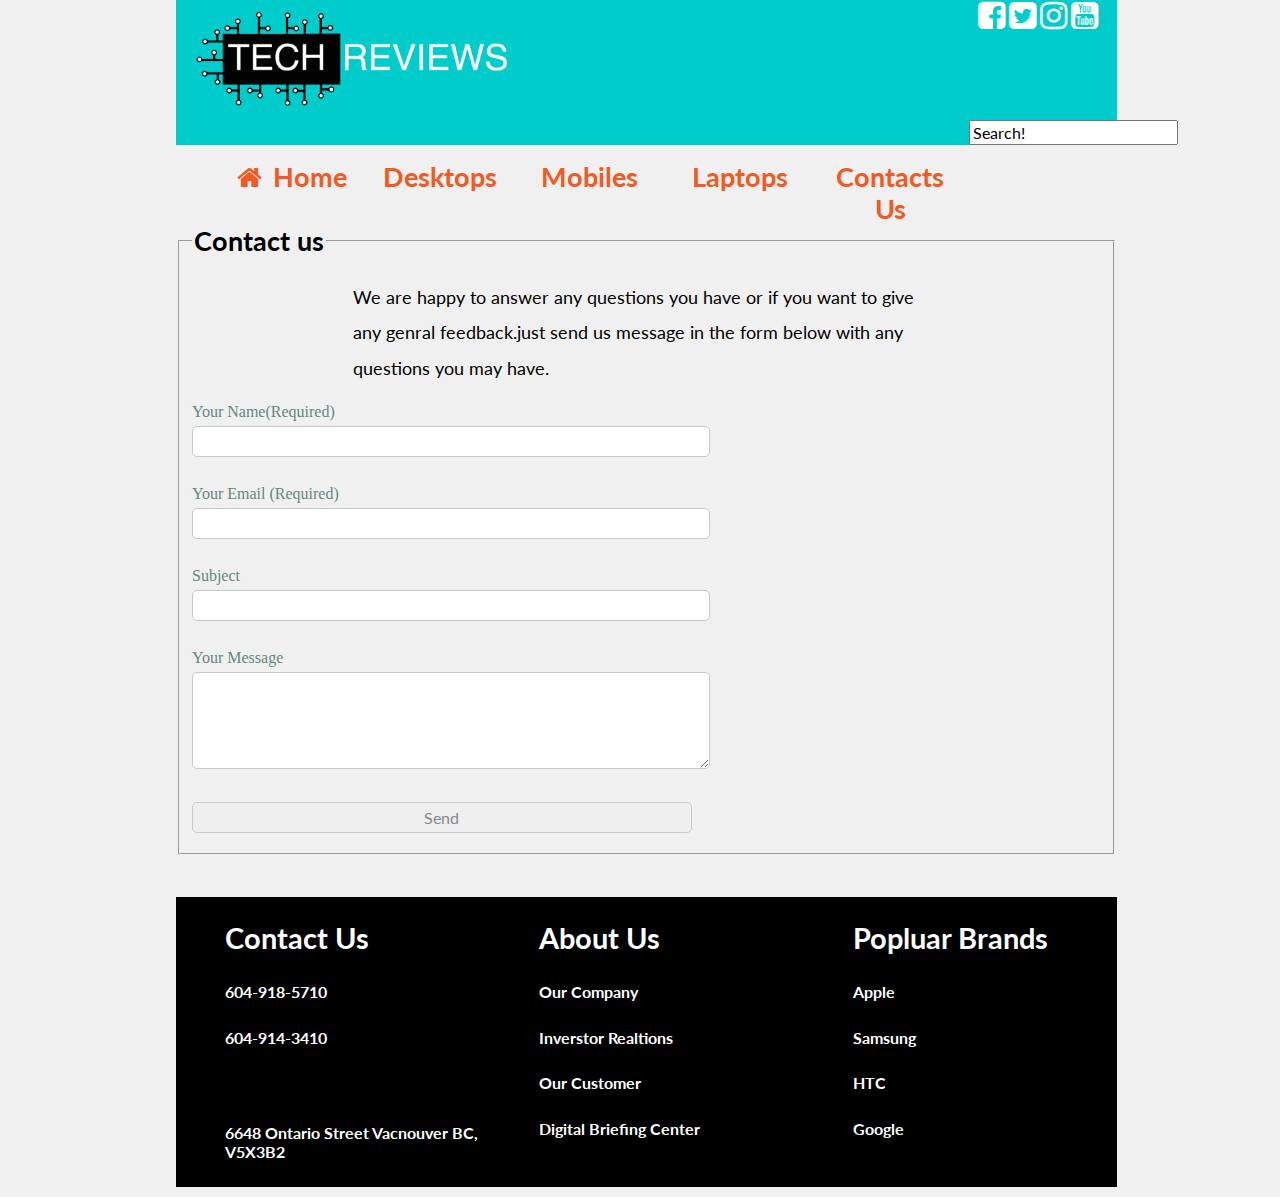
<file: HTML MAGAZINE/contactus.html>
<!DOCTYPE html>
<html>
  <head>
    <meta charset="UTF-8">
    <meta name="viewport" content="width=device-width, initial-scale=1">
    <title>Contact Us</title>
    <link rel="stylesheet" type="text/css" href="css/normalize.css">
    <link rel="stylesheet" type="text/css" href="css/fluid_grid.css" media="screen and (min-width:1108px)">
    <link rel="stylesheet" type="text/css" href="css/styles.css">
    <link rel="stylesheet" href="https://maxcdn.bootstrapcdn.com/font-awesome/4.5.0/css/font-awesome.min.css">
   
  </head>
  <body>
  <div class="container_12">
  	<header class="grid_12">
  	<img class="grid_5" src="logo.png" alt="Logo">
  	<div class="grid_2 prefix_5">
  		<i class="fa fa-facebook-square fa-2x"></i>
  	  	<i class="fa fa-twitter-square fa-2x"></i>
  	  	<i class="fa fa-instagram fa-2x"></i>
  	  	<i class="fa fa-youtube-square fa-2x"></i>
  	  	</div>
  	<div class="grid_2 prefix_5" style="margin-top:3.5em"><input type="text" value="Search!">
  
  	</div>

  	</header>
  	  	<nav class="grid_12 ul">
	 <ul >
	    <li class="li grid_2"><a class="a" href="index.html"><i class="fa fa-home fa-fw"></i>&nbsp;Home</a></li>
	    <li class="li grid_2"><a class="a" href="subpages/story.html">Desktops</a></li>	    
	    <li class="li grid_2"><a class="a" href="subpages/">Mobiles</a></li>
	    <li class="li grid_2"><a class="a" href="subpages/contactus.html">Laptops</a></li>
        <li class="li grid_2"><a class="a" href="subpages/contactus.html">Contacts Us</a></li>
	  </ul>
	</nav>
	<div class="grid_12">
	<form action="http://formspree.io/sethibadhan2@gmail.com"
      method="POST">
	<fieldset class="formstyle">
  <legend>Contact us</legend>
  <p class="grid_8 prefix_2 suffix_2">We are happy to answer any questions you have or if you want to give any genral feedback.just send us message in the form below with any questions you may have.</p> <br><br><br> <br>
   <label>
    Your Name(Required)<br>
    <input type="text" name="Name">
  </label><br>
  <label>
    Your Email (Required)<br>
    <input type="email" name="Email">
  </label><br>
  <label>
    Subject<br>
    <input type="text" name="Subject">
  </label><br>
  <label>
    Your Message<br>
   <textarea name="comments"></textarea>
  </label><br>
  <input type="submit" name="submit" value="Send">
</fieldset>
</form>
	</div>

    <footer class="grid_12">
    <div class="grid_4">
      <ul>
      <li><h2>Contact Us</h2></li>
      
      <li><h5>604-918-5710</h5></li>
      <li><h5>604-914-3410</h5><br></li>
      <li><h5>6648 Ontario Street Vacnouver BC, V5X3B2</h5></li>
      </ul>
      </div>
      <div class="grid_4">
      <ul>
      <li><h2>About Us</h2></li>
      <li><h5>Our Company</h5></li>
      <li><h5>Inverstor Realtions</h5></li>
      <li><h5>Our Customer</h5></li>
      <li><h5>Digital Briefing Center</h5></li>
      </ul>
      </div>
      <div class="grid_4">
      <ul>
      <li><h2>Popluar Brands</h2></li>
      <li><h5>Apple</h5></li>
      <li><h5>Samsung</h5></li>
      <li><h5>HTC</h5></li>
      <li><h5>Google</h5></li>
      </ul>
      </div>
    </footer>
  </div>
  </body>
</html>
</file>
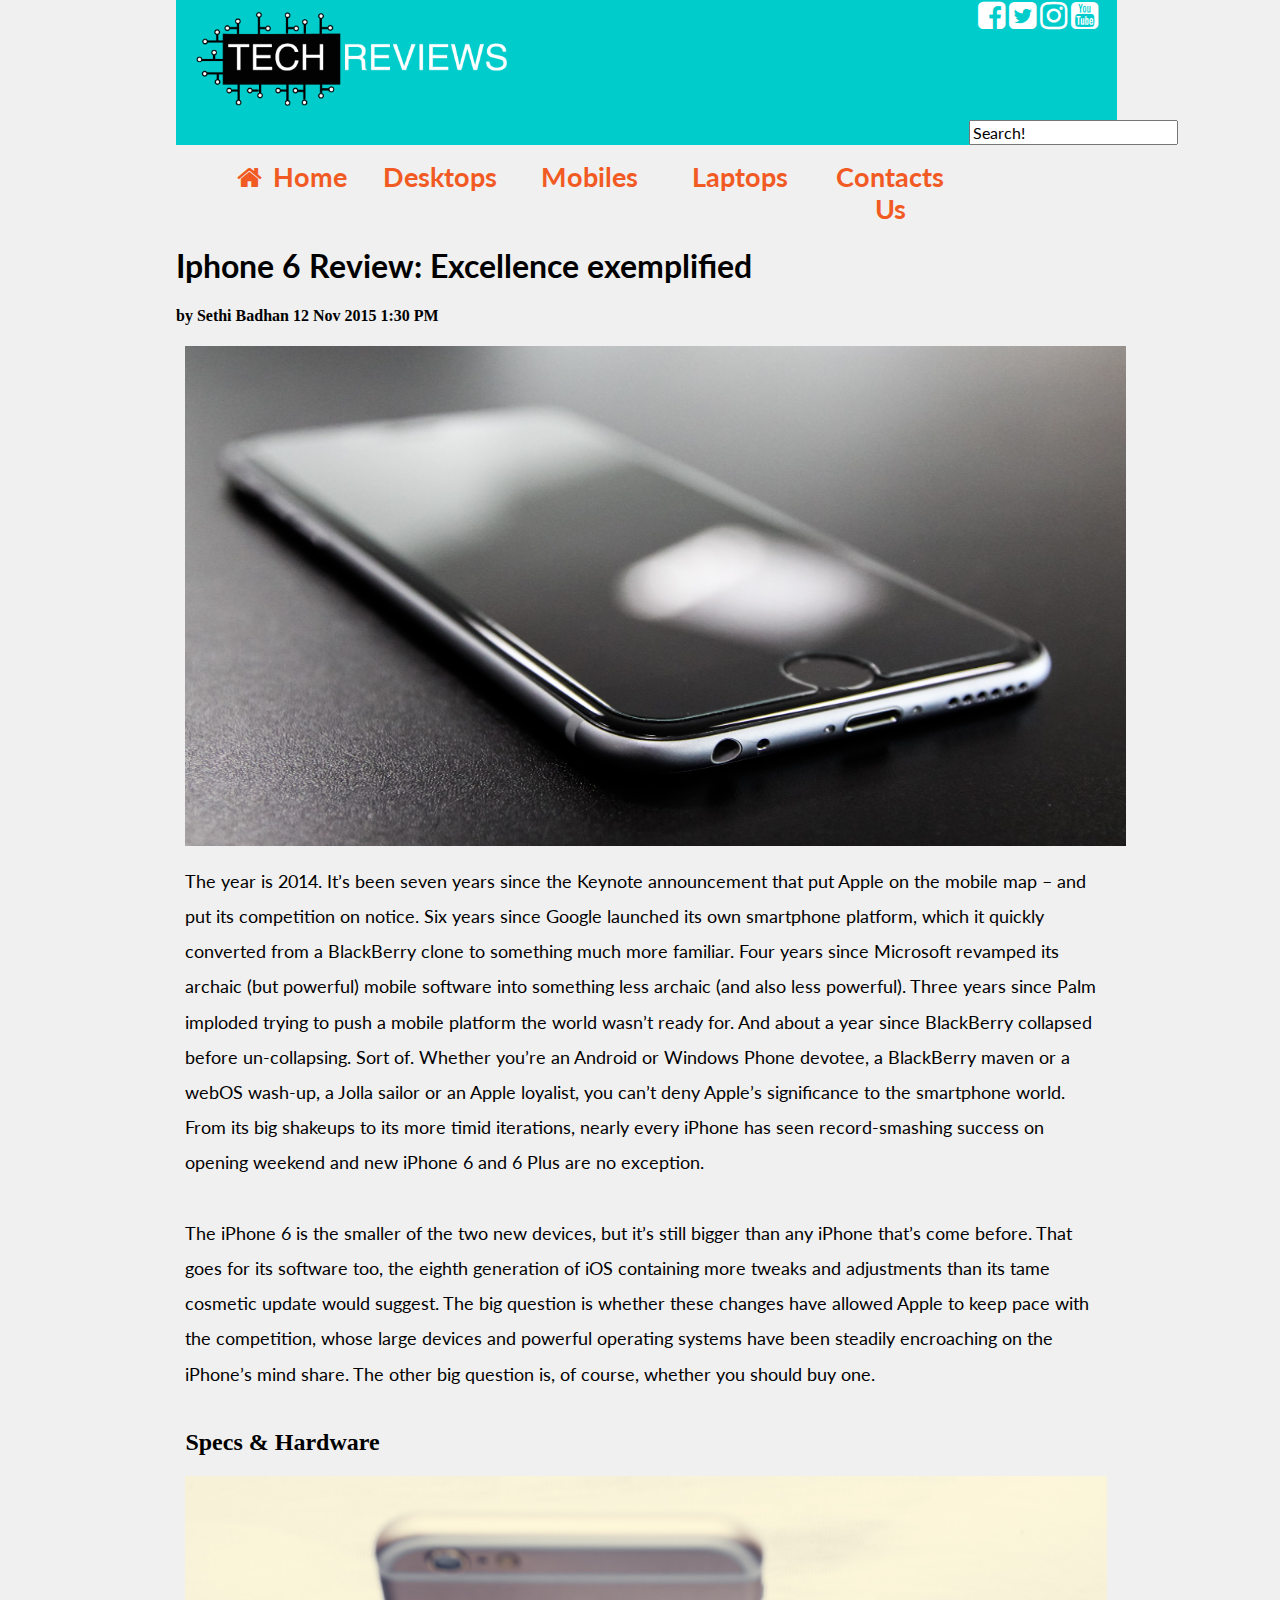
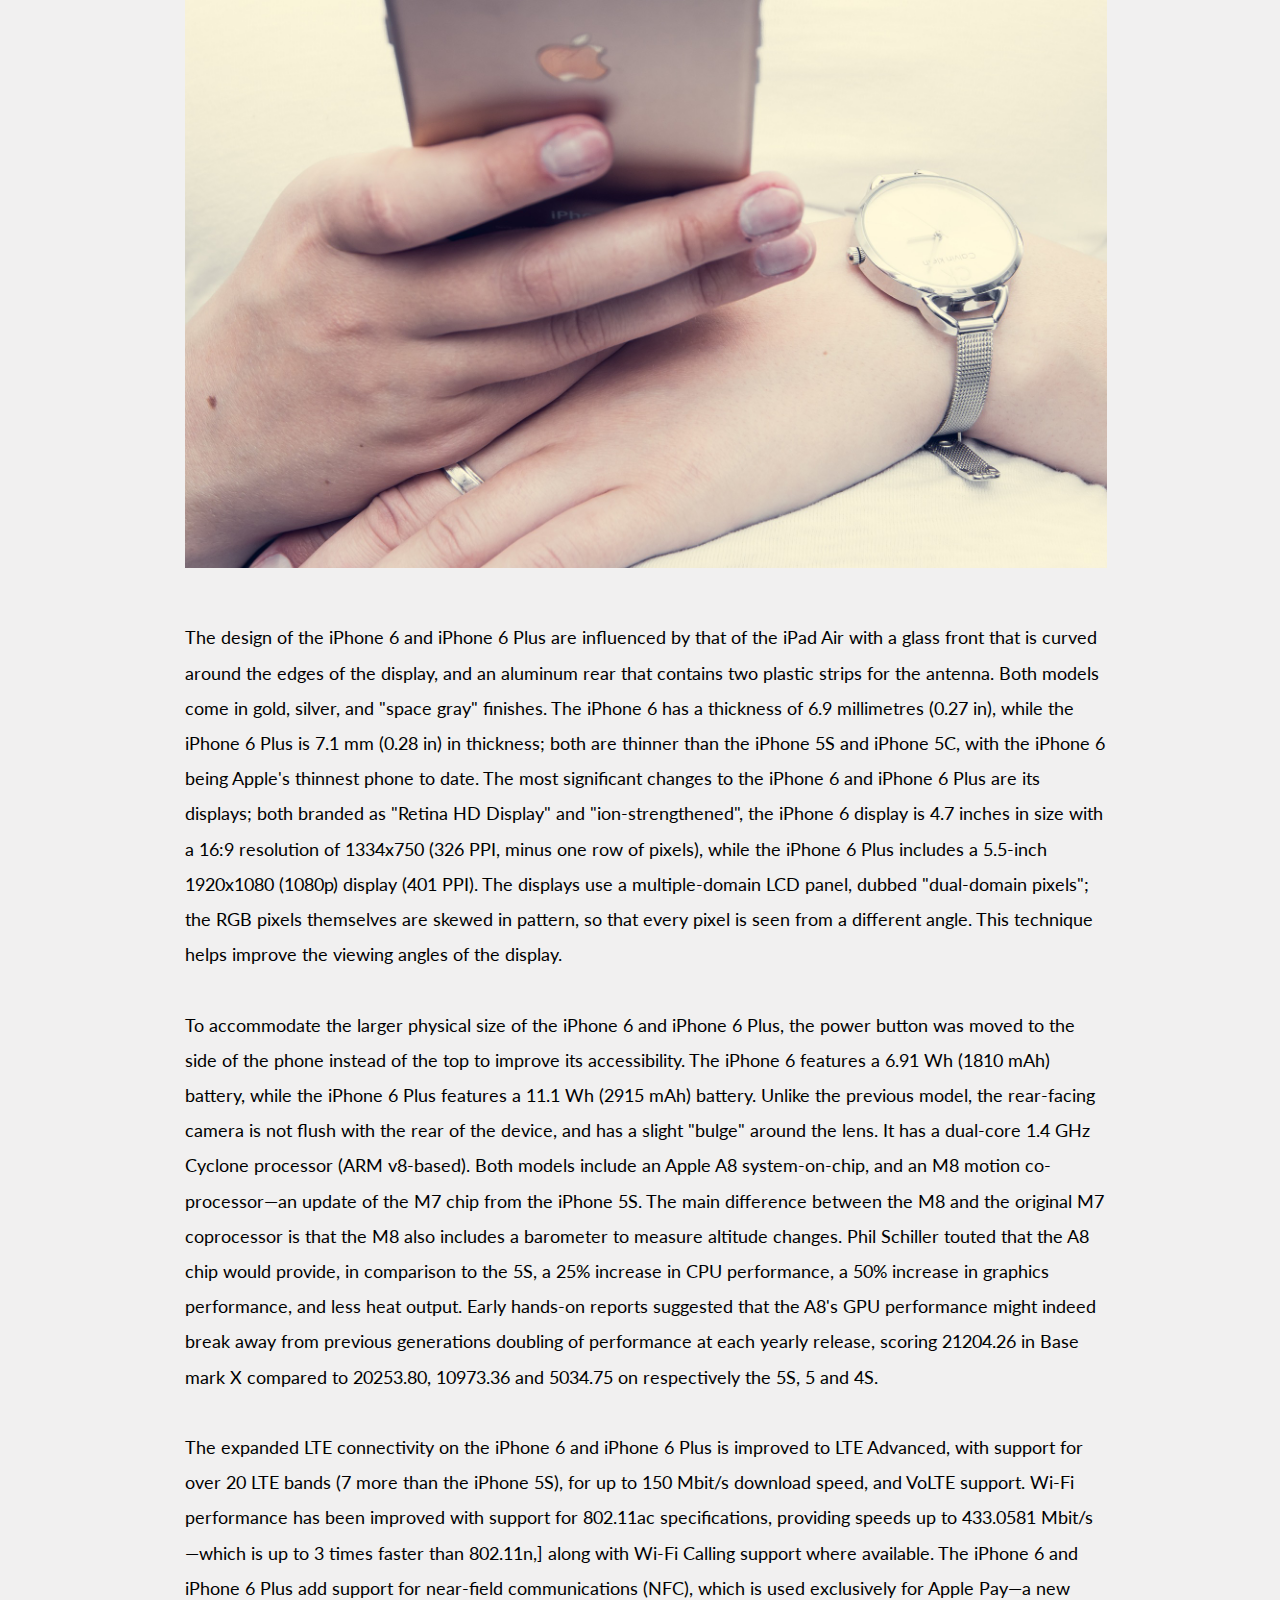
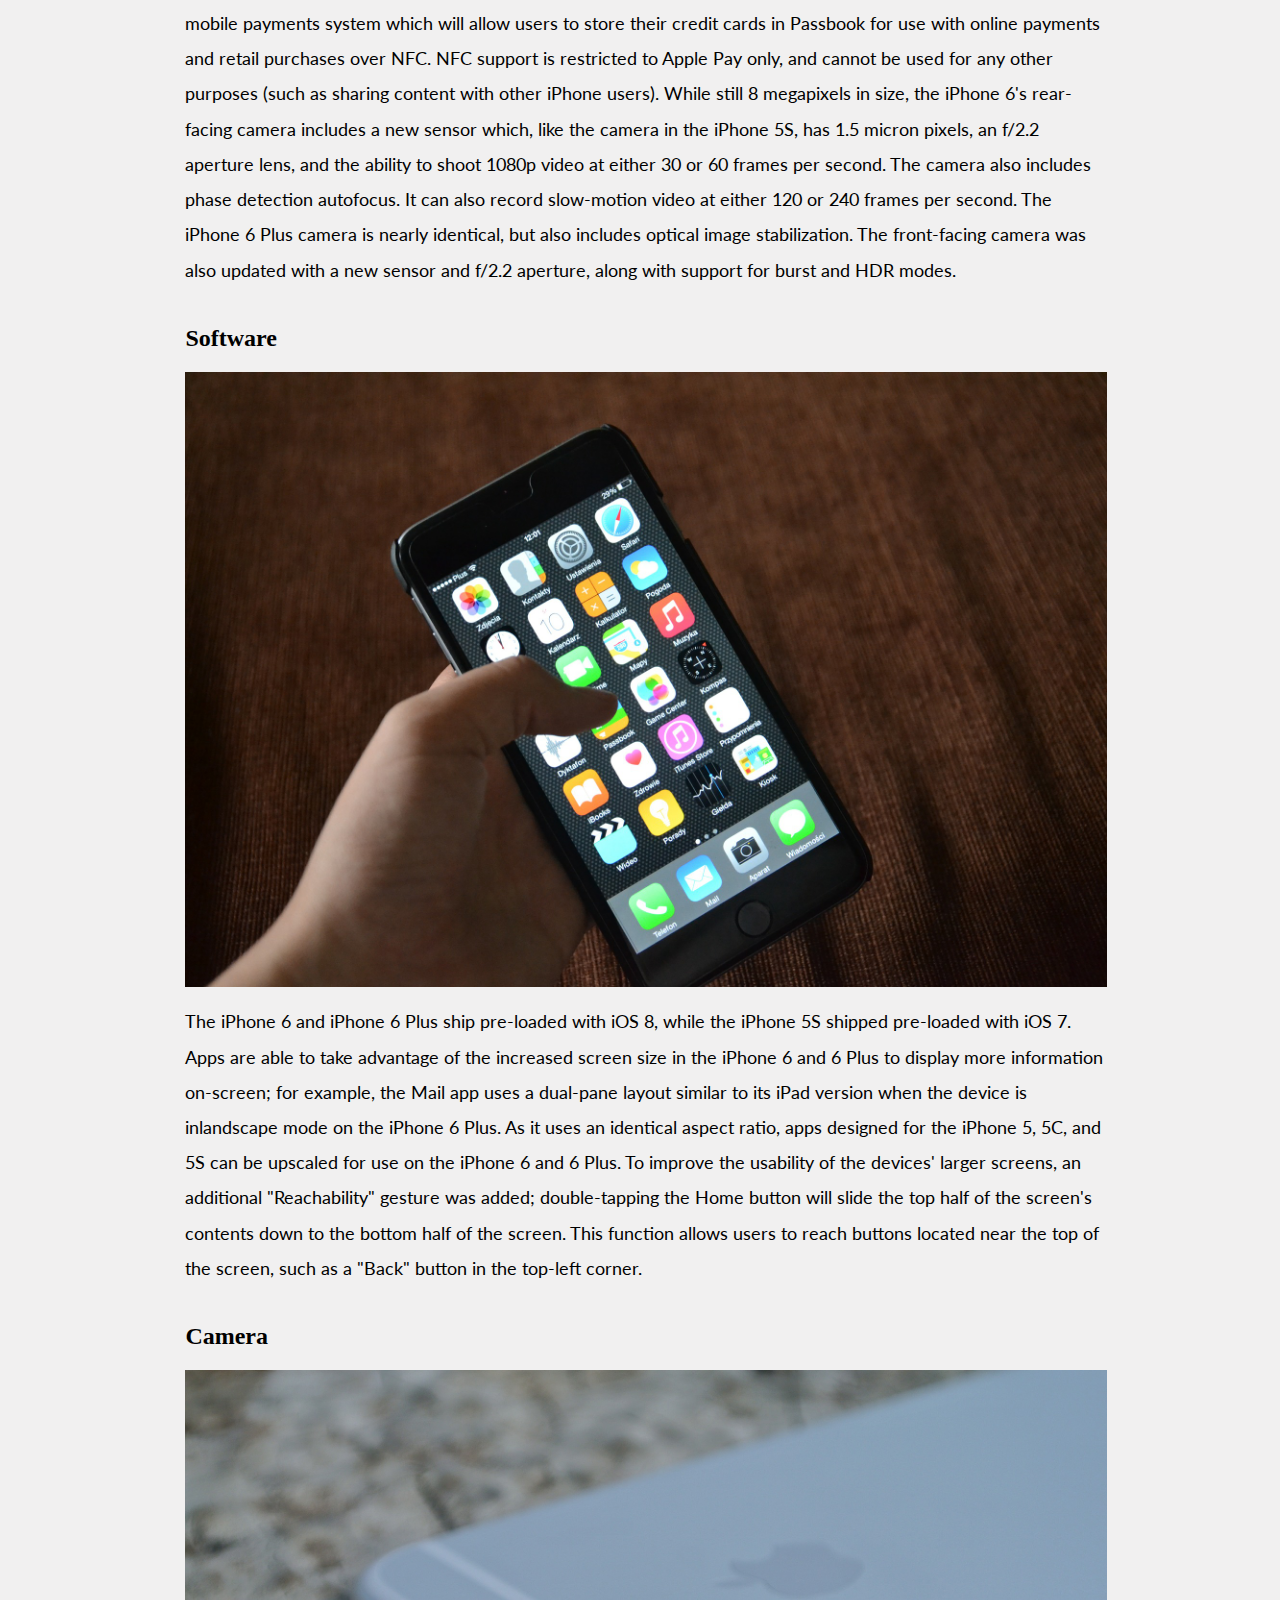
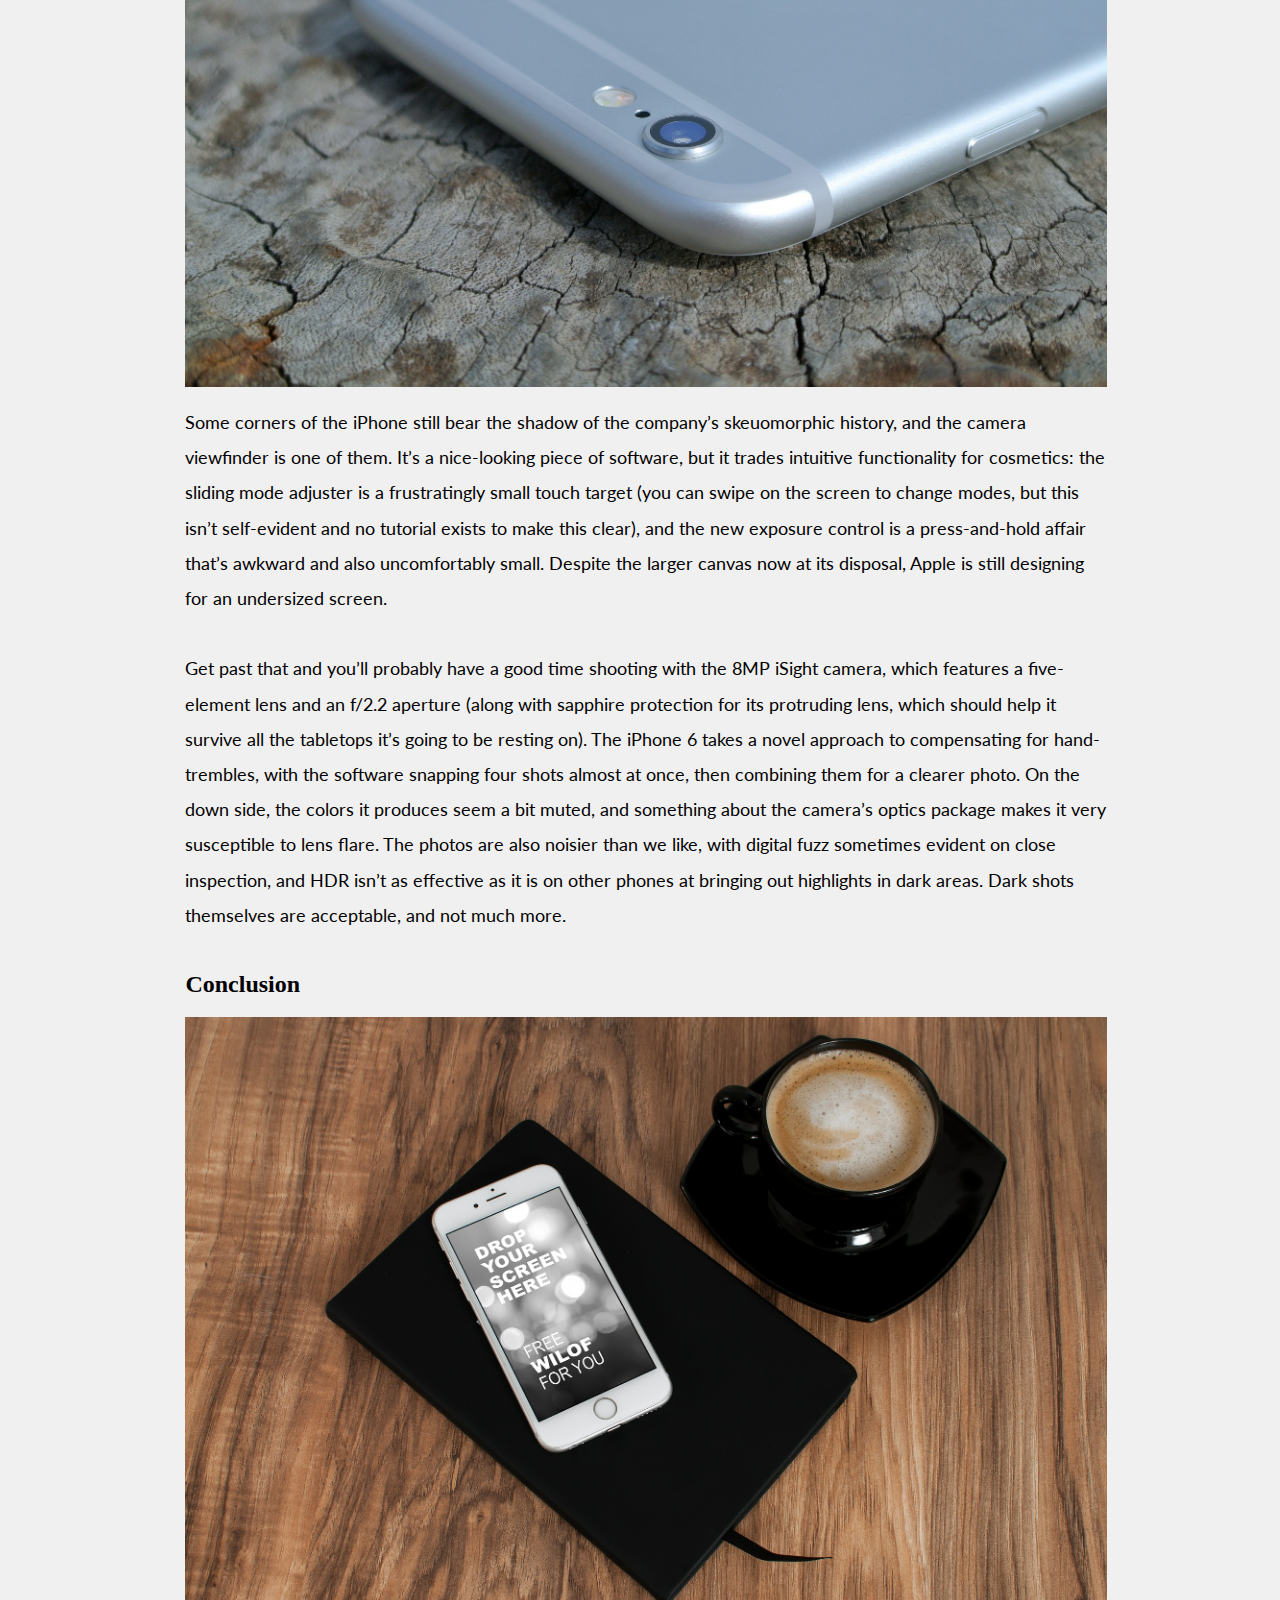
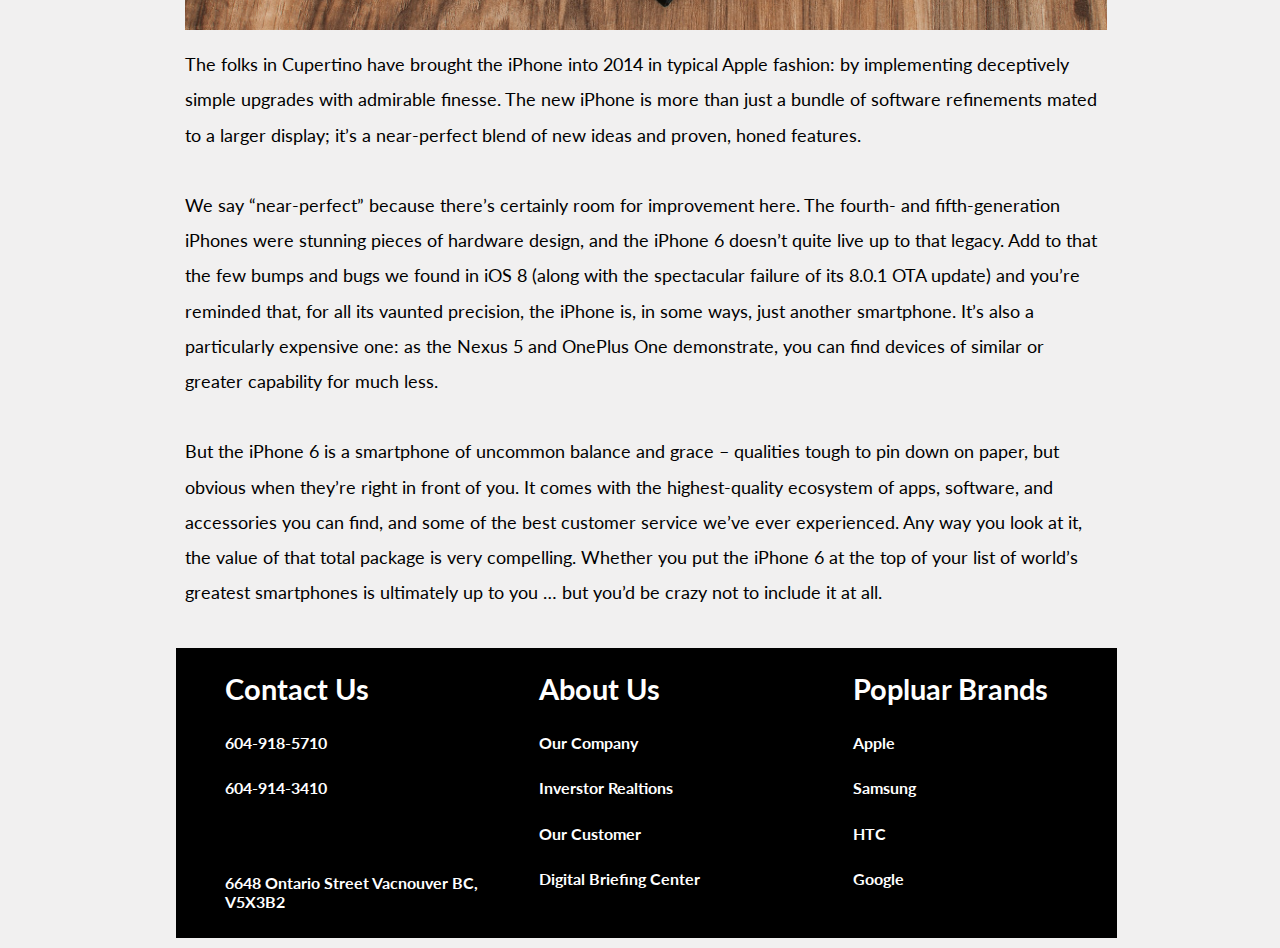
<file: HTML MAGAZINE/story.html>
<!DOCTYPE html>
<html>
  <head>
    <meta charset="UTF-8">
    <meta name="viewport" content="width=device-width, initial-scale=1">
    <title>Iphone 6 Review</title>
    <link rel="stylesheet" type="text/css" href="css/normalize.css">
    <link rel="stylesheet" type="text/css" href="css/fluid_grid.css" media="screen and (min-width:1108px)">
    <link rel="stylesheet" type="text/css" href="css/styles.css">
    <link rel="stylesheet" href="https://maxcdn.bootstrapcdn.com/font-awesome/4.5.0/css/font-awesome.min.css">
   
  </head>
  <body>
  <div class="container_12">
  	<header class="grid_12">
  	<img class="grid_5" src="logo.png" alt="Logo">
  	<div class="grid_2 prefix_5">
  		<i class="fa fa-facebook-square fa-2x"></i>
  	  	<i class="fa fa-twitter-square fa-2x"></i>
  	  	<i class="fa fa-instagram fa-2x"></i>
  	  	<i class="fa fa-youtube-square fa-2x"></i>
  	  	</div>
  	<div class="grid_2 prefix_5" style="margin-top:3.5em"><input type="text" value="Search!">
  
  	</div>

  	</header>
  	  	<nav class="grid_12 ul">
	 <ul >
	    <li class="li grid_2"><a class="a" href="index.html"><i class="fa fa-home fa-fw"></i>&nbsp;Home</a></li>
	    <li class="li grid_2"><a class="a" href="subpages/story.html">Desktops</a></li>	    
	    <li class="li grid_2"><a class="a" href="subpages/">Mobiles</a></li>
	    <li class="li grid_2"><a class="a" href="subpages/contactus.html">Laptops</a></li>
        <li class="li grid_2"><a class="a" href="subpages/contactus.html">Contacts Us</a></li>
	  </ul>
	</nav>
	<div class="grid_12">
	<h1>Iphone 6 Review:  Excellence exemplified</h1>
	<h4>by Sethi Badhan 12 Nov 2015 1:30 PM</h4>
	<img class="grid_12" style=" height:500px; width: 1150px;" src="images/story/iphone1.jpg" alt="iphone main image">
	<p class="grid_12">The year is 2014. It’s been seven years since the Keynote announcement that put Apple on the mobile map – and put its competition on notice. Six years since Google launched its own smartphone platform, which it quickly converted from a BlackBerry clone to something much more familiar. Four years since Microsoft revamped its archaic (but powerful) mobile software into something less archaic (and also less powerful). Three years since Palm imploded trying to push a mobile platform the world wasn’t ready for. And about a year since BlackBerry collapsed before un-collapsing. Sort of.
	Whether you’re an Android or Windows Phone devotee, a BlackBerry maven or a webOS wash-up, a Jolla sailor or an Apple loyalist, you can’t deny Apple’s significance to the smartphone world. From its big shakeups to its more timid iterations, nearly every iPhone has seen record-smashing success on opening weekend  and new iPhone 6 and 6 Plus are no exception.</p>
	<p class="grid_12">The iPhone 6 is the smaller of the two new devices, but it’s still bigger than any iPhone that’s come before. That goes for its software too, the eighth generation of iOS containing more tweaks and adjustments than its tame cosmetic update would suggest. The big question is whether these changes have allowed Apple to keep pace with the competition, whose large devices and powerful operating systems have been steadily encroaching on the iPhone’s mind share.
	The other big question is, of course, whether you should buy one.</p>



	</div>
	<div class="grid_12">
	<h2 class="grid_4 suffix_8">Specs & Hardware</h2>
	<img class="grid_12 " src="images/story/iphone2.jpg" alt="iphone1">
	<p class="grid_12">
	<p class="grid_12"> The design of the iPhone 6 and iPhone 6 Plus are influenced by that of the iPad Air with a glass front that is curved around the edges of the display, and an aluminum rear that contains two plastic strips for the antenna. Both models come in gold, silver, and "space gray" finishes. The iPhone 6 has a thickness of 6.9 millimetres (0.27 in), while the iPhone 6 Plus is 7.1 mm (0.28 in) in thickness; both are thinner than the iPhone 5S and iPhone 5C, with the iPhone 6 being Apple's thinnest phone to date. The most significant changes to the iPhone 6 and iPhone 6 Plus are its displays; both branded as "Retina HD Display" and "ion-strengthened", the iPhone 6 display is 4.7 inches in size with a 16:9 resolution of 1334x750 (326 PPI, minus one row of pixels), while the iPhone 6 Plus includes a 5.5-inch 1920x1080 (1080p) display (401 PPI). The displays use a multiple-domain LCD panel, dubbed "dual-domain pixels"; the RGB pixels themselves are skewed in pattern, so that every pixel is seen from a different angle. This technique helps improve the viewing angles of the display. </p>
	
	<p class="grid_12">To accommodate the larger physical size of the iPhone 6 and iPhone 6 Plus, the power button was moved to the side of the phone instead of the top to improve its accessibility. The iPhone 6 features a 6.91 Wh (1810 mAh) battery, while the iPhone 6 Plus features a 11.1 Wh (2915 mAh) battery. Unlike the previous model, the rear-facing camera is not flush with the rear of the device, and has a slight "bulge" around the lens. It has a dual-core 1.4 GHz Cyclone processor (ARM v8-based). 	Both models include an Apple A8 system-on-chip, and an M8 motion co-processor—an update of the M7 chip from the iPhone 5S. The main difference between the M8 and the original M7 coprocessor is that the M8 also includes a barometer to measure altitude changes. Phil Schiller touted that the A8 chip would provide, in comparison to the 5S, a 25% increase in CPU performance, a 50% increase in graphics performance, and less heat output. Early hands-on reports suggested that the A8's GPU performance might indeed break away from previous generations doubling of performance at each yearly release, scoring 21204.26 in Base mark X compared to 20253.80, 10973.36 and 5034.75 on respectively the 5S, 5 and 4S. </p>
	
	<p class="grid_12">The expanded LTE connectivity on the iPhone 6 and iPhone 6 Plus is improved to LTE Advanced, with support for over 20 LTE bands (7 more than the iPhone 5S), for up to 150 Mbit/s download speed, and VoLTE support. Wi-Fi performance has been improved with support for 802.11ac specifications, providing speeds up to 433.0581 Mbit/s—which is up to 3 times faster than 802.11n,] along with Wi-Fi Calling support where available. The iPhone 6 and iPhone 6 Plus add support for near-field communications (NFC), which is used exclusively for Apple Pay—a new mobile payments system which will allow users to store their credit cards in Passbook for use with online payments and retail purchases over NFC. NFC support is restricted to Apple Pay only, and cannot be used for any other purposes (such as sharing content with other iPhone users).	While still 8 megapixels in size, the iPhone 6's rear-facing camera includes a new sensor which, like the camera in the iPhone 5S, has 1.5 micron pixels, an f/2.2 aperture lens, and the ability to shoot 1080p video at either 30 or 60 frames per second. The camera also includes phase detection autofocus. It can also record slow-motion video at either 120 or 240 frames per second. The iPhone 6 Plus camera is nearly identical, but also includes optical image stabilization. The front-facing camera was also updated with a new sensor and f/2.2 aperture, along with support for burst and HDR modes. </p>


	</div>
	<div class="grid_12">
	<h2 class="grid_4 suffix_8" >Software</h2>
	<img class="grid_12" src="images/story/iphone3.jpg" alt="iphone2">
	<p class="grid_12">The iPhone 6 and iPhone 6 Plus ship pre-loaded with iOS 8, while the iPhone 5S shipped pre-loaded with iOS 7. Apps are able to take advantage of the increased screen size in the iPhone 6 and 6 Plus to display more information on-screen; for example, the Mail app uses a dual-pane layout similar to its iPad version when the device is inlandscape mode on the iPhone 6 Plus. As it uses an identical aspect ratio, apps designed for the iPhone 5, 5C, and 5S can be upscaled for use on the iPhone 6 and 6 Plus. To improve the usability of the devices' larger screens, an additional "Reachability" gesture was added; double-tapping the Home button will slide the top half of the screen's contents down to the bottom half of the screen. This function allows users to reach buttons located near the top of the screen, such as a "Back" button in the top-left corner.</p>
	</div>

	<div class="grid_12">
	<h2 class="grid_4 suffix_8" >Camera</h2>
	<img class="grid_12" src="images/story/iphone4.jpg" alt="iphone3">
	<p class="grid_12">Some corners of the iPhone still bear the shadow of the company’s skeuomorphic history, and the camera viewfinder is one of them. It’s a nice-looking piece of software, but it trades intuitive functionality for cosmetics: the sliding mode adjuster is a frustratingly small touch target (you can swipe on the screen to change modes, but this isn’t self-evident and no tutorial exists to make this clear), and the new exposure control is a press-and-hold affair that’s awkward and also uncomfortably small. Despite the larger canvas now at its disposal, Apple is still designing for an undersized screen.</p>

	<p class="grid_12">Get past that and you’ll probably have a good time shooting with the 8MP iSight camera, which features a five-element lens and an f/2.2 aperture (along with sapphire protection for its protruding lens, which should help it survive all the tabletops it’s going to be resting on). The iPhone 6 takes a novel approach to compensating for hand-trembles, with the software snapping four shots almost at once, then combining them for a clearer photo. On the down side, the colors it produces seem a bit muted, and something about the camera’s optics package makes it very susceptible to lens flare. The photos are also noisier than we like, with digital fuzz sometimes evident on close inspection, and HDR isn’t as effective as it is on other phones at bringing out highlights in dark areas. Dark shots themselves are acceptable, and not much more.</p>
	</div>

	<div class="grid_12">
	<h2 class="grid_4 suffix_8" >Conclusion</h2>
	<img class="grid_12" src="images/story/iphone5.jpg" alt="iphone4">
	<p class="grid_12">The folks in Cupertino have brought the iPhone into 2014 in typical Apple fashion: by implementing deceptively simple upgrades with admirable finesse. The new iPhone is more than just a bundle of software refinements mated to a larger display; it’s a near-perfect blend of new ideas and proven, honed features.</p>

	<p class="grid_12">We say “near-perfect” because there’s certainly room for improvement here. The fourth- and fifth-generation iPhones were stunning pieces of hardware design, and the iPhone 6 doesn’t quite live up to that legacy. Add to that the few bumps and bugs we found in iOS 8 (along with the spectacular failure of its 8.0.1 OTA update) and you’re reminded that, for all its vaunted precision, the iPhone is, in some ways, just another smartphone. It’s also a particularly expensive one: as the Nexus 5 and OnePlus One demonstrate, you can find devices of similar or greater capability for much less.</p>

	<p class="grid_12">But the iPhone 6 is a smartphone of uncommon balance and grace – qualities tough to pin down on paper, but obvious when they’re right in front of you. It comes with the highest-quality ecosystem of apps, software, and accessories you can find, and some of the best customer service we’ve ever experienced. Any way you look at it, the value of that total package is very compelling. Whether you put the iPhone 6 at the top of your list of world’s greatest smartphones is ultimately up to you … but you’d be crazy not to include it at all.</p>
	</div>


  	<footer class="grid_12">
		<div class="grid_4">
			<ul>
			<li><h2>Contact Us</h2></li>
			
			<li><h5>604-918-5710</h5></li>
			<li><h5>604-914-3410</h5><br></li>
			<li><h5>6648 Ontario Street Vacnouver BC, V5X3B2</h5></li>
			</ul>
			</div>
			<div class="grid_4">
			<ul>
			<li><h2>About Us</h2></li>
			<li><h5>Our Company</h5></li>
			<li><h5>Inverstor Realtions</h5></li>
			<li><h5>Our Customer</h5></li>
			<li><h5>Digital Briefing Center</h5></li>
			</ul>
			</div>
			<div class="grid_4">
			<ul>
			<li><h2>Popluar Brands</h2></li>
			<li><h5>Apple</h5></li>
			<li><h5>Samsung</h5></li>
			<li><h5>HTC</h5></li>
			<li><h5>Google</h5></li>
			</ul>
			</div>
		</footer>
		</div>
  

  </body>
</html>
</file>
<file: HTML MAGAZINE/css/fluid_grid.css>
/*
	Variable Grid System (Fluid Version).
	Learn more ~ http://www.spry-soft.com/grids/
	Based on 960 Grid System - http://960.gs/ & 960 Fluid - http://www.designinfluences.com/

	Licensed under GPL and MIT.
*/


/* Containers
----------------------------------------------------------------------------------------------------*/
.container_12 {
	width: 75%;
	margin-left: 13%;
	margin-right: 4%;
}

/* Grid >> Global
----------------------------------------------------------------------------------------------------*/

.grid_1,
.grid_2,
.grid_3,
.grid_4,
.grid_5,
.grid_6,
.grid_7,
.grid_8,
.grid_9,
.grid_10,
.grid_11,
.grid_12 {
	display:inline;
	float: left;
	position: relative;
	margin-left: 1%;
	margin-right: 1%;
}

/* Grid >> Children (Alpha ~ First, Omega ~ Last)
----------------------------------------------------------------------------------------------------*/

.alpha {
	margin-left: 0;
}

.omega {
	margin-right: 0;
}

/* Grid >> 12 Columns
----------------------------------------------------------------------------------------------------*/


.container_12 .grid_1 {
	width:6.333%;
}

.container_12 .grid_2 {
	width:14.667%;
}

.container_12 .grid_3 {
	width:23.0%;
}

.container_12 .grid_4 {
	width:31.333%;
}

.container_12 .grid_5 {
	width:39.667%;
}

.container_12 .grid_6 {
	width:48.0%;
}

.container_12 .grid_7 {
	width:56.333%;
}

.container_12 .grid_8 {
	width:64.667%;
}

.container_12 .grid_9 {
	width:73.0%;
}

.container_12 .grid_10 {
	width:81.333%;
}

.container_12 .grid_11 {
	width:89.667%;
}

.container_12 .grid_12 {
	width:98.0%;
}



/* Prefix Extra Space >> 12 Columns
----------------------------------------------------------------------------------------------------*/


.container_12 .prefix_1 {
	padding-left:8.333%;
}

.container_12 .prefix_2 {
	padding-left:16.667%;
}

.container_12 .prefix_3 {
	padding-left:25.0%;
}

.container_12 .prefix_4 {
	padding-left:33.333%;
}

.container_12 .prefix_5 {
	padding-left:41.667%;
}

.container_12 .prefix_6 {
	padding-left:50.0%;
}

.container_12 .prefix_7 {
	padding-left:58.333%;
}

.container_12 .prefix_8 {
	padding-left:66.667%;
}

.container_12 .prefix_9 {
	padding-left:75.0%;
}

.container_12 .prefix_10 {
	padding-left:83.333%;
}

.container_12 .prefix_11 {
	padding-left:91.667%;
}



/* Suffix Extra Space >> 12 Columns
----------------------------------------------------------------------------------------------------*/


.container_12 .suffix_1 {
	padding-right:8.333%;
}

.container_12 .suffix_2 {
	padding-right:16.667%;
}

.container_12 .suffix_3 {
	padding-right:25.0%;
}

.container_12 .suffix_4 {
	padding-right:33.333%;
}

.container_12 .suffix_5 {
	padding-right:41.667%;
}

.container_12 .suffix_6 {
	padding-right:50.0%;
}

.container_12 .suffix_7 {
	padding-right:58.333%;
}

.container_12 .suffix_8 {
	padding-right:66.667%;
}

.container_12 .suffix_9 {
	padding-right:75.0%;
}

.container_12 .suffix_10 {
	padding-right:83.333%;
}

.container_12 .suffix_11 {
	padding-right:91.667%;
}



/* Push Space >> 12 Columns
----------------------------------------------------------------------------------------------------*/


.container_12 .push_1 {
	left:8.333%;
}

.container_12 .push_2 {
	left:16.667%;
}

.container_12 .push_3 {
	left:25.0%;
}

.container_12 .push_4 {
	left:33.333%;
}

.container_12 .push_5 {
	left:41.667%;
}

.container_12 .push_6 {
	left:50.0%;
}

.container_12 .push_7 {
	left:58.333%;
}

.container_12 .push_8 {
	left:66.667%;
}

.container_12 .push_9 {
	left:75.0%;
}

.container_12 .push_10 {
	left:83.333%;
}

.container_12 .push_11 {
	left:91.667%;
}



/* Pull Space >> 12 Columns
----------------------------------------------------------------------------------------------------*/


.container_12 .pull_1 {
	left:-8.333%;
}

.container_12 .pull_2 {
	left:-16.667%;
}

.container_12 .pull_3 {
	left:-25.0%;
}

.container_12 .pull_4 {
	left:-33.333%;
}

.container_12 .pull_5 {
	left:-41.667%;
}

.container_12 .pull_6 {
	left:-50.0%;
}

.container_12 .pull_7 {
	left:-58.333%;
}

.container_12 .pull_8 {
	left:-66.667%;
}

.container_12 .pull_9 {
	left:-75.0%;
}

.container_12 .pull_10 {
	left:-83.333%;
}

.container_12 .pull_11 {
	left:-91.667%;
}




/* Clear Floated Elements
----------------------------------------------------------------------------------------------------*/

/* http://sonspring.com/journal/clearing-floats */

.clear {
	clear: both;
	display: block;
	overflow: hidden;
	visibility: hidden;
	width: 0;
	height: 0;
}

/* http://perishablepress.com/press/2008/02/05/lessons-learned-concerning-the-clearfix-css-hack */

.clearfix:after {
	clear: both;
	content: ' ';
	display: block;
	font-size: 0;
	line-height: 0;
	visibility: hidden;
	width: 0;
	height: 0;
}

.clearfix {
	display: inline-block;
}

* html .clearfix {
	height: 1%;
}

.clearfix {
	display: block;
}
</file>
<file: HTML MAGAZINE/css/styles.css>
@import url(https://fonts.googleapis.com/css?family=Lato:400,400italic,700);
body{
	margin:0 auto;
	padding: 0;
	background-color: #F1F0F0;
}
header{
background-color: #00cccc;
color: white;
text-align: center;
}
input {
	margin-top:2em;
}
header h1{
	font-family: Lato,helvetica,arial,sans-serif;
	font-weight: 700;
	font-size: 3em;
}
div h1{
	font-family: Lato,helvetica,arial,sans-serif;
	font-weight: 700;
	font-size: 2em;
}
.err{
	font-family: Lato,helvetica,arial,sans-serif;
	font-weight: 400;
	font-size: 1em;
}
div span{
	font-family: Lato,helvetica,arial,sans-serif;
	font-weight: 400;
	font-style: italic;
	font-size:1.10em;
}
legend{
	font-family: Lato,helvetica,arial,sans-serif;
	font-weight: 700;
	font-size: 1.67em;
}
.tdimage{
	width:120px;
	height: 80px;
}
img {

max-width: 100%;
height: auto;
}
.img{
	
	margin-top: 16px;
	border: 1px solid grey;
	border-top: 3px solid black;
	box-sizing: border-box;
	padding: 0.5em;


}
.img1{
	margin-top: 16px;
	border: 1px solid grey;
	border-top: 3px solid black;
	box-sizing: border-box;
	/*padding: 0.8em 0.5em 3.5em 0.5em;*/
	padding:20px 18px 30px 20px;

}
.error{
	margin-left: 20em;
}
.news{

	margin-top: 16px;
	border: 1px solid grey;
	border-top:3px solid black;
	box-sizing: border-box;

}
.imgright{
	padding: 5px 0px 0px 5px;
	margin:-200px 0 0.2px 17px;
	border: 1px solid grey;
	border-top: 3px solid black;
	box-sizing: border-box;
}
.floatright{
	float:right;
}
.floatleft{
	float: left;
}
.h2{
	font-family: Lato,helvetica,arial,sans-serif;
	font-size: 1.20em;
	font-weight: 700;
}
footer{
	background-color: black;
	color: white;
	margin-bottom: 10px;
	margin-top: 20px;
	font-family: Lato,helvetica,arial,sans-serif;
	font-weight: 700;
	font-size: 1.2em;
}
footer ul li{
	list-style-type: none;
}
div .grid_4 h1{
	padding-left: 30px;
}
hr{
	width: 100%;
}
.margin{
	margin-top:9%;
}
.margin1{
	margin-top:.60%;
}
.ul{
	margin:0 0 0 .85%;
	text-align: center;
	padding: 0;
	text-align: center;
	box-sizing: border-box;
}
.a{
	margin-bottom: 16px;
	color: #F15A22;
	text-align: center;
	text-decoration: none;
	font-family: Lato,helvetica,arial,sans-serif;
	font-weight: 700;
	font-size: 1.67em;

}	
.li{
	margin-top: 0;
	float:left;
	box-sizing: border-box;
}
div p{
	font-family: Lato,helvetica,arial,sans-serif;
	font-weight: 400;
	font-size: 1.10em;
	line-height: 2em;
}
form {
  margin-bottom: 22px;
}
input,
select,
textarea {
  font-family: Lato,helvetica,arial,sans-serif;
  font-weight: 400;
  font-size: 1em;
}
.formstyle label {
  color: #648880;
  font-weight: 400;
}
.formstyle input,
.formstyle select,
.formstyle textarea {
  border: 1px solid #c6c9cc;
  border-radius: 5px;
  color: #888;
  display: block;
  margin: 5px 0 10px 0;
  padding: 5px 8px;
}
.formstyle input,
.formstyle textarea {
  width: 55%;
}
.formstyle select {
  height: 35px;
  width: 60px;
}
.formstyle textarea {
  height: 85px;
}
.clearfix:before,
.clearfix:after {
    content: " "; /* 1 
    display: table; /* 2 */
}

.clearfix:after {
    clear: both;
}

/**
 * For IE 6/7 only
 * Include this rule to trigger hasLayout and contain floats.
 */
.clearfix {
    *zoom: 1;
}
.clear{
	clear: right;
}

table {
  font-family: Lato,helvetica,arial,sans-serif;
  margin: 25px auto;
  border-collapse: collapse;
  border: 1px solid #eee;
  border-bottom: 2px solid #00cccc;
  
}

table tr:hover td {
  color: #00cccc;
}
table th, table td {
  color: #999;
  border: 1px solid #eee;
  padding: 12px 35px;
  border-collapse: collapse;
  font-family: Lato,helvetica,arial,sans-serif;
  padding: 5px;
  text-align: center;
}
table th {
  background: #00cccc;
  color: white;
  text-transform: uppercase;
  font-family: Lato,helvetica,arial,sans-serif;
  font-size: 1.8em;
  font-weight: 700;
}
td{
	font-family: Lato,helvetica,arial,sans-serif;
	font-size: 1.2em;
	font-weight: 400;
	color: #fff;
}
tr{
	background: #f4f4f4;
}

@media screen and (max-width: 1108px) {
body{
	background-color: #F1F0F0;
}
img{
	max-width: 100%;
	height:auto;
}
table{
	text-align: center;
}
th{
	display: none;
}
td{
	display: block;
	width: 100%;
	padding: .5%;
	box-sizing:border-box;
	font-family: Lato,helvetica,arial,sans-serif;
	font-size: 1.2em;
	font-weight: 400;
	color: #fff;
}
.formstyle label {
  color: #648880;
  font-weight: 400;
}
.formstyle input,
.formstyle select,
.formstyle textarea {
  border: 1px solid #c6c9cc;
  border-radius: 5px;
  color: #888;
  display: block;
  margin: 5px 0 10px 0;
  padding: 5px 8px;
}
.formstyle input,
.formstyle textarea {
  width: 95%;
}
.formstyle select {
  height: 35px;
  width: 60px;
}
.formstyle textarea {
  height: 85px;
}
footer ul li{
	text-align: center;
	padding: 0;
}
a {
	text-decoration: none;
	color: black;
}
.img{
	
	margin-top: 15em;
	border: 1px solid grey;
	border-top: 3px solid black;
	box-sizing: border-box;
	padding: 0.5em;
}

.ul{
	margin:0 0 0 .85%;
	text-align: center;
	padding: 0;
	text-align: center;
	box-sizing: border-box;
}
.a{
	margin-bottom: 16px;
	color: #F15A22;
	text-align: center;
	text-decoration: none;
	font-family: Lato,helvetica,arial,sans-serif;
	font-weight: 700;
	font-size: 1.67em;

}	
.li{
	padding: 0em 2em 0.80em 1em;
	width: 100%;
	text-align: center;
	list-style-type: none;
	display: block;
	box-sizing: border-box;
}
.imgright{
	padding: 5px 0px 0px 5px;
	margin:0 0 0.2px 0px;
	border: 2px solid grey;
	border-top: 5px solid black;
	box-sizing: border-box;
}
.error{
	margin: 0 auto ;

}
#tdimage{
	width:120px;
	height: 80px;
} 
}
</file>
